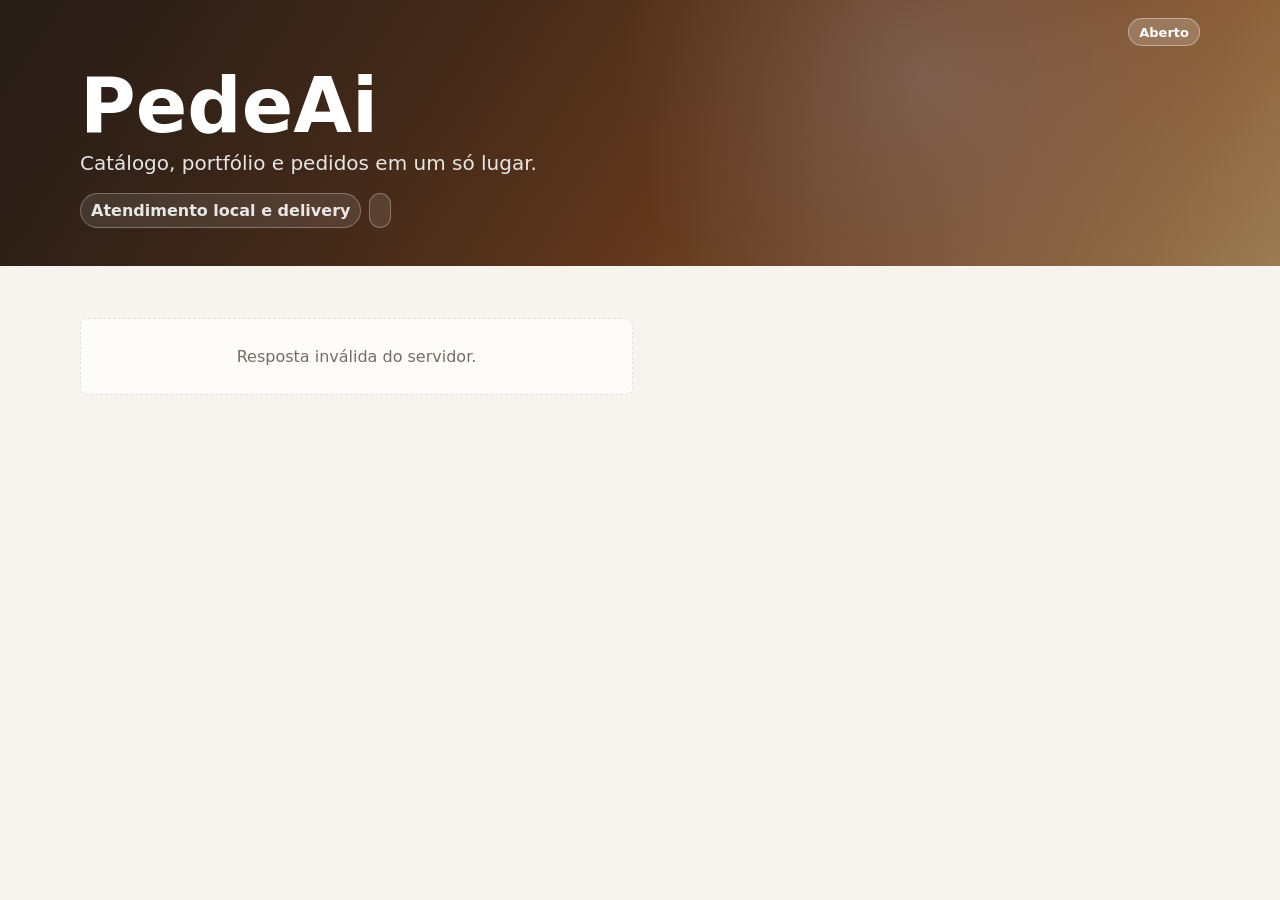
<file: index.html>
<!doctype html>
<html lang="pt-BR">
<head>
  <meta charset="utf-8">
  <meta name="viewport" content="width=device-width, initial-scale=1, viewport-fit=cover">
  <title>PedeAi</title>
  <link rel="stylesheet" href="assets/styles.css">
</head>
<body data-page="menu">
  <header class="menu-hero">
    <div class="hero-content">
      <span class="status-pill" id="publicStatus">Aberto</span>
      <h1 id="publicName">PedeAi</h1>
      <p id="publicSubtitle">Catálogo, portfólio e pedidos em um só lugar.</p>
      <div class="hero-meta">
        <span id="publicAddress">Atendimento local e delivery</span>
        <span id="publicMinOrder"></span>
      </div>
    </div>
  </header>

  <main class="menu-shell">
    <section class="category-tabs" id="publicCategories" aria-label="Categorias"></section>
    <section class="menu-grid" id="publicItems"></section>
  </main>

  <button class="cart-bar" id="cartBar" type="button">
    <span id="cartCount">Carrinho vazio</span>
    <strong id="cartTotal">R$ 0,00</strong>
  </button>

  <dialog class="dialog" id="cartDialog">
    <form method="dialog" class="dialog-card cart-card" id="orderForm">
      <div class="dialog-head">
        <strong id="cartTitle">Seu pedido</strong>
        <button class="icon-button" id="cartClose" type="button" aria-label="Fechar">×</button>
      </div>

      <div class="form-error" id="formError"></div>

      <section id="cartItemsStep">
        <div id="cartLines"></div>
        <div class="totals" id="cartTotals"></div>

        <label class="full-label">
          Observações
          <textarea id="orderNotes" placeholder="Ex.: tirar cebola, troco para R$ 50, ponto da carne..."></textarea>
        </label>

        <button class="button checkout-next" id="checkoutNext" type="button">Continuar</button>
      </section>

      <section id="cartInfoStep" hidden>
        <div class="checkout-grid">
          <label>
            Nome
            <input id="clientName" type="text" autocomplete="name" required>
          </label>
          <label>
            Entrega ou retirada
            <select id="fulfillment">
              <option>Entrega</option>
              <option>Retirada</option>
            </select>
          </label>
          <label>
            Pagamento
            <select id="paymentMethod"></select>
          </label>
        </div>

        <div id="addressFields">
          <label class="full-label">
            Endereço
            <input id="clientAddress" type="text" autocomplete="street-address" placeholder="Rua, número, bairro">
          </label>
          <label class="full-label">
            Complemento ou referência
            <input id="clientReference" type="text" placeholder="Apto, bloco, ponto de referência">
          </label>
        </div>

        <div class="checkout-actions">
          <button class="button secondary" id="checkoutBack" type="button">Voltar</button>
          <button class="button whatsapp" id="sendOrder" value="default">Enviar pedido</button>
        </div>
      </section>
    </form>
  </dialog>

  <div class="toast" id="toast" role="status" aria-live="polite"></div>

  <script src="assets/app.js"></script>
</body>
</html>
</file>
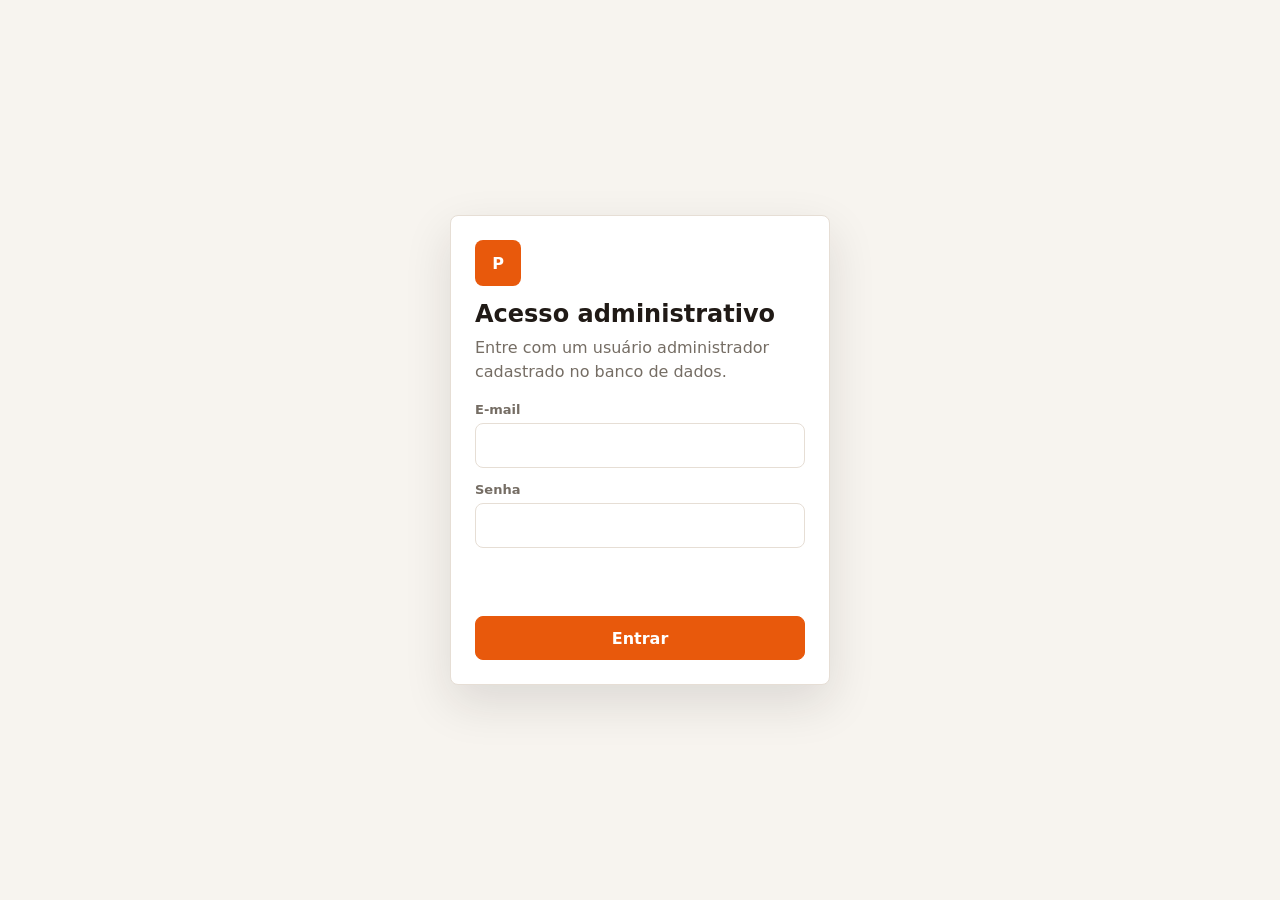
<file: admin.html>
<!doctype html>
<html lang="pt-BR">
<head>
  <meta charset="utf-8">
  <meta name="viewport" content="width=device-width, initial-scale=1, viewport-fit=cover">
  <title>PedeAi - Painel</title>
  <link rel="stylesheet" href="assets/styles.css">
</head>
<body data-page="admin">
  <section class="login-shell" id="loginView" hidden>
    <form class="login-card" id="loginForm">
      <span class="brand-mark">P</span>
      <h1>Acesso administrativo</h1>
      <p>Entre com um usuário administrador cadastrado no banco de dados.</p>
      <label>
        E-mail
        <input id="loginEmail" type="email" autocomplete="username" required>
      </label>
      <label>
        Senha
        <input id="loginPassword" type="password" autocomplete="current-password" required>
      </label>
      <div class="form-error" id="loginError"></div>
      <button class="button" type="submit">Entrar</button>
    </form>
  </section>

  <header class="topbar" id="adminTop" hidden>
    <a class="brand" href="admin.html" aria-label="PedeAi admin">
      <span class="brand-mark">P</span>
      <span>
        <strong>PedeAi</strong>
        <small>Painel do site</small>
      </span>
    </a>
    <nav class="top-actions">
      <span class="admin-user" id="adminUser"></span>
      <a class="icon-button" href="index.html" title="Ver site" aria-label="Ver site">
        <span aria-hidden="true">↗</span>
      </a>
      <button class="icon-button" id="logoutButton" title="Sair" aria-label="Sair">
        <span aria-hidden="true">×</span>
      </button>
    </nav>
  </header>

  <main class="admin-shell" id="adminView" hidden>
    <section class="panel">
      <div class="section-title">
        <span>
          <strong>Dados do site</strong>
          <small>Essas informações aparecem no site e, quando houver vendas, no WhatsApp.</small>
        </span>
        <span class="status-pill" id="saveStatus">Salvo</span>
      </div>

      <div class="form-grid">
        <label>
          Nome do negócio ou projeto
          <input id="storeName" type="text" placeholder="Ex.: Estúdio do João">
        </label>
        <label>
          WhatsApp dos pedidos
          <input id="storeWhatsapp" type="tel" inputmode="tel" placeholder="Ex.: 32 99999-9999">
        </label>
        <label>
          Frase curta
          <input id="storeSubtitle" type="text" placeholder="Ex.: Projetos, serviços e produtos">
        </label>
        <label>
          Endereço ou região
          <input id="storeAddress" type="text" placeholder="Ex.: Centro - Juiz de Fora">
        </label>
        <label>
          Taxa de entrega
          <input id="deliveryFee" type="text" inputmode="decimal" placeholder="0,00">
        </label>
        <label>
          Pedido mínimo
          <input id="minOrder" type="text" inputmode="decimal" placeholder="0,00">
        </label>
        <label>
          Cor principal
          <input id="brandColor" type="color">
        </label>
        <label>
          Status
          <select id="storeStatus">
            <option>Aberto</option>
            <option>Fechado</option>
            <option>Pausado</option>
          </select>
        </label>
      </div>

      <div class="field-block">
        <span class="label-text">Formas de pagamento</span>
        <div class="check-list" id="paymentChecks"></div>
      </div>
    </section>

    <section class="panel">
      <div class="section-title">
        <span>
          <strong>Categorias</strong>
          <small>Use nomes curtos para facilitar a navegação no celular.</small>
        </span>
      </div>
      <div class="inline-form">
        <input id="categoryInput" type="text" placeholder="Nova categoria">
        <button class="button secondary" id="addCategory">Adicionar</button>
      </div>
      <div class="chip-list" id="categoryList"></div>
    </section>

    <section class="panel">
      <div class="section-title">
        <span>
          <strong>Itens do site</strong>
          <small id="itemCount">0 itens cadastrados</small>
        </span>
        <button class="button" id="newItem">Novo item</button>
      </div>
      <div class="admin-list" id="adminItems"></div>
    </section>

    <section class="panel">
      <div class="section-title">
        <span>
          <strong>Backup</strong>
          <small>Exporte ou restaure os dados deste site.</small>
        </span>
      </div>
      <div class="action-grid">
        <button class="button secondary" id="exportData">Exportar backup</button>
        <button class="button secondary" id="importData">Importar backup</button>
      </div>
      <input id="importFile" type="file" accept="application/json" hidden>
    </section>
  </main>

  <dialog class="dialog" id="itemDialog">
    <form method="dialog" class="dialog-card" id="itemForm">
      <div class="dialog-head">
        <strong id="dialogTitle">Novo item</strong>
        <button class="icon-button" id="itemDialogClose" type="button" aria-label="Fechar">×</button>
      </div>

      <div class="form-grid">
        <label>
          Nome
          <input id="itemName" type="text" required placeholder="Ex.: Projeto residencial">
        </label>
        <label>
          Categoria
          <select id="itemCategory"></select>
        </label>
        <label>
          Preço (opcional para mostruário)
          <input id="itemPrice" type="text" inputmode="decimal" placeholder="0,00">
        </label>
        <label>
          Foto
          <input id="itemPhoto" type="file" accept="image/*">
        </label>
      </div>

      <label class="full-label">
        Descrição
        <textarea id="itemDescription" placeholder="Detalhes, características, materiais, serviços ou informações do item..."></textarea>
      </label>

      <div class="preview-row">
        <div class="photo-preview" id="photoPreview"></div>
        <div class="item-options">
          <label class="toggle-row">
            <input id="itemAvailable" type="checkbox" checked>
            Exibir no site
          </label>
          <label class="toggle-row">
            <input id="itemPurchasable" type="checkbox" checked>
            Permitir compra
          </label>
          <label class="toggle-row">
            <input id="itemShowPrice" type="checkbox" checked>
            Mostrar preço
          </label>
          <small>Para usar como portfólio, desmarque “Permitir compra” e “Mostrar preço”.</small>
        </div>
      </div>

      <div class="dialog-actions">
        <button class="button danger" id="deleteItem" type="button">Excluir</button>
        <span></span>
        <button class="button secondary" value="cancel">Cancelar</button>
        <button class="button" id="saveItem" value="default">Salvar</button>
      </div>
    </form>
  </dialog>

  <div class="toast" id="toast" role="status" aria-live="polite"></div>

  <script src="assets/app.js"></script>
</body>
</html>
</file>
<file: assets/styles.css>
:root {
  --color: #e8590c;
  --bg: #f7f4ef;
  --surface: #ffffff;
  --surface-2: #fff7ef;
  --text: #201a16;
  --muted: #756d64;
  --border: #e6ded5;
  --danger: #c92a2a;
  --success: #168a4a;
  --shadow: 0 18px 48px rgba(32, 26, 22, .12);
}

* {
  box-sizing: border-box;
}

[hidden] {
  display: none !important;
}

body {
  margin: 0;
  min-height: 100vh;
  background: var(--bg);
  color: var(--text);
  font-family: Inter, ui-sans-serif, system-ui, -apple-system, BlinkMacSystemFont, "Segoe UI", sans-serif;
}

button,
input,
select,
textarea {
  font: inherit;
}

button {
  cursor: pointer;
}

a {
  color: inherit;
  text-decoration: none;
}

.topbar {
  position: sticky;
  top: 0;
  z-index: 10;
  display: flex;
  align-items: center;
  justify-content: space-between;
  gap: 16px;
  padding: 14px clamp(16px, 4vw, 32px);
  background: rgba(255, 255, 255, .88);
  border-bottom: 1px solid var(--border);
  backdrop-filter: blur(14px);
}

.brand {
  display: inline-flex;
  align-items: center;
  gap: 10px;
}

.brand-mark {
  display: grid;
  width: 38px;
  height: 38px;
  place-items: center;
  border-radius: 8px;
  background: var(--color);
  color: #fff;
  font-weight: 800;
}

.brand strong,
.brand small {
  display: block;
}

.brand small,
.section-title small,
.admin-card small,
.hero-meta,
.empty-state {
  color: var(--muted);
}

.top-actions,
.dialog-actions,
.preview-row {
  display: flex;
  align-items: center;
  gap: 10px;
}

.admin-user {
  color: var(--muted);
  font-size: 14px;
  font-weight: 800;
}

.login-shell {
  display: grid;
  min-height: 100vh;
  place-items: center;
  padding: 20px;
}

.login-card {
  display: grid;
  width: min(380px, 100%);
  gap: 14px;
  border: 1px solid var(--border);
  border-radius: 8px;
  background: #fff;
  padding: 24px;
  box-shadow: var(--shadow);
}

.login-card .brand-mark {
  width: 46px;
  height: 46px;
}

.login-card h1 {
  margin: 0;
  font-size: 24px;
}

.login-card p {
  margin: -6px 0 4px;
  color: var(--muted);
  line-height: 1.5;
}

.icon-button {
  display: inline-grid;
  width: 38px;
  height: 38px;
  place-items: center;
  border: 1px solid var(--border);
  border-radius: 8px;
  background: #fff;
  color: var(--text);
  font-size: 20px;
  line-height: 1;
}

.admin-shell,
.menu-shell {
  width: min(1120px, calc(100% - 28px));
  margin: 0 auto;
}

.admin-shell {
  display: grid;
  gap: 18px;
  padding: 22px 0 42px;
}

.panel {
  background: var(--surface);
  border: 1px solid var(--border);
  border-radius: 8px;
  padding: clamp(16px, 3vw, 22px);
}

.section-title {
  display: flex;
  align-items: flex-start;
  justify-content: space-between;
  gap: 16px;
  margin-bottom: 16px;
}

.section-title strong {
  display: block;
  font-size: 18px;
}

.status-pill {
  display: inline-flex;
  align-items: center;
  min-height: 28px;
  padding: 4px 10px;
  border: 1px solid color-mix(in srgb, var(--color) 42%, transparent);
  border-radius: 999px;
  background: color-mix(in srgb, var(--color) 10%, #fff);
  color: color-mix(in srgb, var(--color) 80%, #111);
  font-size: 13px;
  font-weight: 700;
  white-space: nowrap;
}

.form-grid,
.checkout-grid {
  display: grid;
  grid-template-columns: repeat(2, minmax(0, 1fr));
  gap: 14px;
}

label,
.field-block {
  display: grid;
  gap: 6px;
  color: var(--muted);
  font-size: 13px;
  font-weight: 700;
}

input,
select,
textarea {
  width: 100%;
  border: 1px solid var(--border);
  border-radius: 8px;
  background: #fff;
  color: var(--text);
  padding: 12px;
  font-size: 16px;
  outline: none;
}

input:focus,
select:focus,
textarea:focus {
  border-color: var(--color);
  box-shadow: 0 0 0 3px color-mix(in srgb, var(--color) 18%, transparent);
}

input[type="color"] {
  height: 47px;
  padding: 4px;
}

textarea {
  min-height: 92px;
  resize: vertical;
}

.full-label {
  margin-top: 14px;
}

.check-list,
.chip-list,
.category-tabs {
  display: flex;
  flex-wrap: wrap;
  gap: 8px;
}

.check-list label,
.toggle-row {
  display: inline-flex;
  align-items: center;
  gap: 8px;
  width: auto;
  min-height: 38px;
  padding: 8px 10px;
  border: 1px solid var(--border);
  border-radius: 8px;
  background: #fff;
  color: var(--text);
  font-size: 14px;
  font-weight: 700;
}

.check-list input,
.toggle-row input {
  width: auto;
}

.field-block {
  margin-top: 14px;
}

.label-text {
  color: var(--muted);
}

.inline-form {
  display: grid;
  grid-template-columns: minmax(0, 1fr) auto;
  gap: 10px;
}

.chip {
  display: inline-flex;
  align-items: center;
  gap: 8px;
  min-height: 36px;
  padding: 6px 10px;
  border: 1px solid var(--border);
  border-radius: 999px;
  background: var(--surface-2);
  font-weight: 700;
}

.chip button {
  display: grid;
  width: 22px;
  height: 22px;
  place-items: center;
  border: 0;
  border-radius: 999px;
  background: rgba(32, 26, 22, .08);
  color: var(--text);
}

.button {
  min-height: 44px;
  border: 1px solid var(--color);
  border-radius: 8px;
  background: var(--color);
  color: #fff;
  padding: 10px 14px;
  font-weight: 800;
}

.button.secondary {
  border-color: var(--border);
  background: #fff;
  color: var(--text);
}

.button.danger {
  border-color: #f3c4c4;
  background: #fff;
  color: var(--danger);
}

.button.whatsapp {
  width: 100%;
  border-color: #1fa855;
  background: #1fa855;
}

.action-grid {
  display: grid;
  grid-template-columns: repeat(3, minmax(0, 1fr));
  gap: 10px;
}

.admin-list {
  display: grid;
  gap: 10px;
}

.admin-card,
.cart-line {
  display: grid;
  grid-template-columns: 74px minmax(0, 1fr) auto;
  gap: 12px;
  align-items: center;
  border: 1px solid var(--border);
  border-radius: 8px;
  background: #fff;
  padding: 10px;
}

.thumb,
.menu-photo,
.photo-preview {
  display: grid;
  place-items: center;
  overflow: hidden;
  background:
    linear-gradient(135deg, color-mix(in srgb, var(--color) 18%, #fff), #fff),
    #fff;
  color: color-mix(in srgb, var(--color) 70%, #222);
  font-weight: 900;
}

.thumb {
  width: 74px;
  height: 64px;
  border-radius: 8px;
}

.thumb img,
.menu-photo img,
.photo-preview img {
  width: 100%;
  height: 100%;
  object-fit: cover;
}

.admin-card strong,
.menu-card h2,
.cart-line strong {
  display: block;
  overflow: hidden;
  text-overflow: ellipsis;
  white-space: nowrap;
}

.muted-row {
  display: flex;
  flex-wrap: wrap;
  gap: 6px;
  margin-top: 4px;
}

.mini-pill {
  display: inline-flex;
  align-items: center;
  min-height: 22px;
  padding: 2px 7px;
  border-radius: 999px;
  background: #f2eee8;
  color: var(--muted);
  font-size: 12px;
  font-weight: 700;
}

.mini-pill.ok {
  background: #e9f7ee;
  color: var(--success);
}

.mini-pill.off {
  background: #f6eeee;
  color: var(--danger);
}

.dialog {
  width: min(680px, calc(100% - 24px));
  max-height: min(820px, calc(100vh - 24px));
  border: 0;
  border-radius: 12px;
  padding: 0;
  background: transparent;
}

.dialog::backdrop {
  background: rgba(20, 16, 13, .58);
}

.dialog-card {
  max-height: inherit;
  overflow: auto;
  border: 1px solid var(--border);
  border-radius: 12px;
  background: var(--bg);
  padding: 16px;
  box-shadow: var(--shadow);
}

.dialog-head {
  display: flex;
  align-items: center;
  justify-content: space-between;
  gap: 12px;
  margin-bottom: 14px;
}

.dialog-head strong {
  font-size: 19px;
}

.preview-row {
  justify-content: space-between;
  margin-top: 14px;
}

.item-options {
  display: grid;
  justify-items: start;
  gap: 8px;
}

.item-options small {
  max-width: 340px;
  color: var(--muted);
  line-height: 1.4;
}

.photo-preview {
  width: 132px;
  height: 94px;
  border: 1px solid var(--border);
  border-radius: 8px;
}

.dialog-actions {
  display: grid;
  grid-template-columns: auto 1fr auto auto;
  margin-top: 16px;
}

.toast {
  position: fixed;
  left: 50%;
  bottom: 22px;
  z-index: 50;
  transform: translateX(-50%) translateY(18px);
  max-width: min(420px, calc(100% - 24px));
  border-radius: 999px;
  background: #201a16;
  color: #fff;
  padding: 10px 16px;
  opacity: 0;
  pointer-events: none;
  transition: .2s ease;
}

.toast.show {
  opacity: 1;
  transform: translateX(-50%) translateY(0);
}

.menu-hero {
  position: relative;
  min-height: 260px;
  background:
    linear-gradient(110deg, rgba(32, 26, 22, .88), rgba(32, 26, 22, .42)),
    radial-gradient(circle at 72% 30%, color-mix(in srgb, var(--color) 45%, #fff), transparent 32%),
    linear-gradient(135deg, #5d341d, #d36a26 55%, #f6c37e);
  color: #fff;
}

.hero-content {
  width: min(1120px, calc(100% - 28px));
  margin: 0 auto;
  padding: 18px 0 38px;
}

.admin-link {
  display: inline-flex;
  min-height: 34px;
  align-items: center;
  padding: 7px 10px;
  border: 1px solid rgba(255, 255, 255, .45);
  border-radius: 8px;
  background: rgba(255, 255, 255, .12);
  font-weight: 800;
}

.menu-hero .status-pill {
  float: right;
  border-color: rgba(255, 255, 255, .38);
  background: rgba(255, 255, 255, .18);
  color: #fff;
}

.menu-hero h1 {
  clear: both;
  max-width: 760px;
  margin: 52px 0 8px;
  font-size: clamp(34px, 8vw, 76px);
  line-height: .96;
  letter-spacing: 0;
}

.menu-hero p {
  max-width: 620px;
  margin: 0;
  color: rgba(255, 255, 255, .88);
  font-size: clamp(16px, 2.2vw, 20px);
}

.hero-meta {
  display: flex;
  flex-wrap: wrap;
  gap: 8px;
  margin-top: 18px;
  color: rgba(255, 255, 255, .88);
}

.hero-meta span {
  border: 1px solid rgba(255, 255, 255, .28);
  border-radius: 999px;
  padding: 7px 10px;
  background: rgba(255, 255, 255, .1);
  font-weight: 700;
}

.menu-shell {
  padding: 16px 0 112px;
}

.category-tabs {
  position: sticky;
  top: 0;
  z-index: 5;
  margin: 0 -14px 16px;
  padding: 10px 14px;
  background: rgba(247, 244, 239, .92);
  backdrop-filter: blur(12px);
}

.tab {
  min-height: 38px;
  border: 1px solid var(--border);
  border-radius: 999px;
  background: #fff;
  padding: 8px 13px;
  color: var(--text);
  font-weight: 800;
}

.tab.active {
  border-color: var(--color);
  background: var(--color);
  color: #fff;
}

.menu-grid {
  display: grid;
  grid-template-columns: repeat(2, minmax(0, 1fr));
  gap: 14px;
}

.menu-card {
  display: grid;
  overflow: hidden;
  border: 1px solid var(--border);
  border-radius: 8px;
  background: #fff;
}

.menu-card.unavailable {
  opacity: .58;
}

.menu-photo {
  min-height: 176px;
  aspect-ratio: 4 / 3;
  font-size: 34px;
}

.menu-body {
  display: grid;
  gap: 10px;
  padding: 13px;
}

.menu-card h2 {
  margin: 0;
  font-size: 18px;
}

.menu-card p {
  min-height: 42px;
  margin: 0;
  color: var(--muted);
  font-size: 14px;
  line-height: 1.45;
}

.menu-footer {
  display: flex;
  align-items: center;
  justify-content: space-between;
  gap: 10px;
}

.price {
  font-size: 18px;
  font-weight: 900;
}

.portfolio-label {
  color: var(--muted);
  font-size: 13px;
  font-weight: 800;
}

.stepper {
  display: inline-grid;
  grid-template-columns: 38px 32px 38px;
  align-items: center;
  overflow: hidden;
  border: 1px solid var(--border);
  border-radius: 8px;
  background: #fff;
}

.stepper button {
  width: 38px;
  height: 38px;
  border: 0;
  background: var(--surface-2);
  color: var(--color);
  font-size: 22px;
  font-weight: 900;
}

.stepper span {
  text-align: center;
  font-weight: 900;
}

.cart-bar {
  position: fixed;
  right: 16px;
  bottom: calc(16px + env(safe-area-inset-bottom));
  left: 16px;
  z-index: 12;
  display: none;
  align-items: center;
  justify-content: space-between;
  gap: 12px;
  max-width: 760px;
  min-height: 58px;
  margin: 0 auto;
  border: 0;
  border-radius: 8px;
  background: var(--color);
  color: #fff;
  padding: 13px 16px;
  box-shadow: var(--shadow);
  font-weight: 800;
}

.cart-bar.visible {
  display: flex;
}

.cart-card {
  background: #fff;
}

#cartDialog {
  width: min(760px, calc(100vw - 24px));
  max-height: calc(100dvh - 28px);
}

#cartDialog .cart-card {
  display: flex;
  flex-direction: column;
}

.checkout-next {
  width: 100%;
  margin-top: 14px;
}

.checkout-actions {
  display: grid;
  grid-template-columns: minmax(110px, .45fr) 1fr;
  gap: 10px;
  margin-top: 14px;
}

.cart-line {
  grid-template-columns: minmax(0, 1fr) auto;
  margin-bottom: 8px;
}

.line-total {
  text-align: right;
}

.totals {
  display: grid;
  gap: 6px;
  padding: 12px 0;
  border-top: 1px solid var(--border);
  border-bottom: 1px solid var(--border);
  margin: 10px 0 14px;
}

.total-row {
  display: flex;
  justify-content: space-between;
  gap: 16px;
}

.total-row.grand {
  font-size: 20px;
  font-weight: 900;
}

.form-error {
  min-height: 20px;
  margin: 10px 0;
  color: var(--danger);
  font-size: 14px;
  font-weight: 700;
}

.empty-state {
  border: 1px dashed var(--border);
  border-radius: 8px;
  background: rgba(255, 255, 255, .7);
  padding: 28px 16px;
  text-align: center;
}

@media (max-width: 760px) {
  .form-grid,
  .checkout-grid,
  .menu-grid,
  .action-grid {
    grid-template-columns: 1fr;
  }

  .section-title {
    align-items: stretch;
    flex-direction: column;
  }

  .inline-form {
    grid-template-columns: 1fr;
  }

  .admin-card {
    grid-template-columns: 62px minmax(0, 1fr);
  }

  .admin-card .button {
    grid-column: 1 / -1;
  }

  .thumb {
    width: 62px;
    height: 58px;
  }

  .dialog {
    width: 100%;
    max-height: 94vh;
    margin: auto 0 0;
  }

  #cartDialog {
    width: calc(100vw - 12px);
    max-height: calc(100dvh - 18px);
    margin: auto;
  }

  .dialog-card {
    border-radius: 14px 14px 0 0;
  }

  #cartDialog .dialog-card {
    max-height: inherit;
    border-radius: 12px;
    padding: 18px;
  }

  .checkout-actions {
    grid-template-columns: 1fr;
  }

  .dialog-actions {
    grid-template-columns: 1fr 1fr;
  }

  .dialog-actions span {
    display: none;
  }

  .preview-row {
    align-items: stretch;
    flex-direction: column;
  }

  .photo-preview {
    width: 100%;
    height: 180px;
  }

  .menu-photo {
    min-height: 150px;
  }
}
</file>
